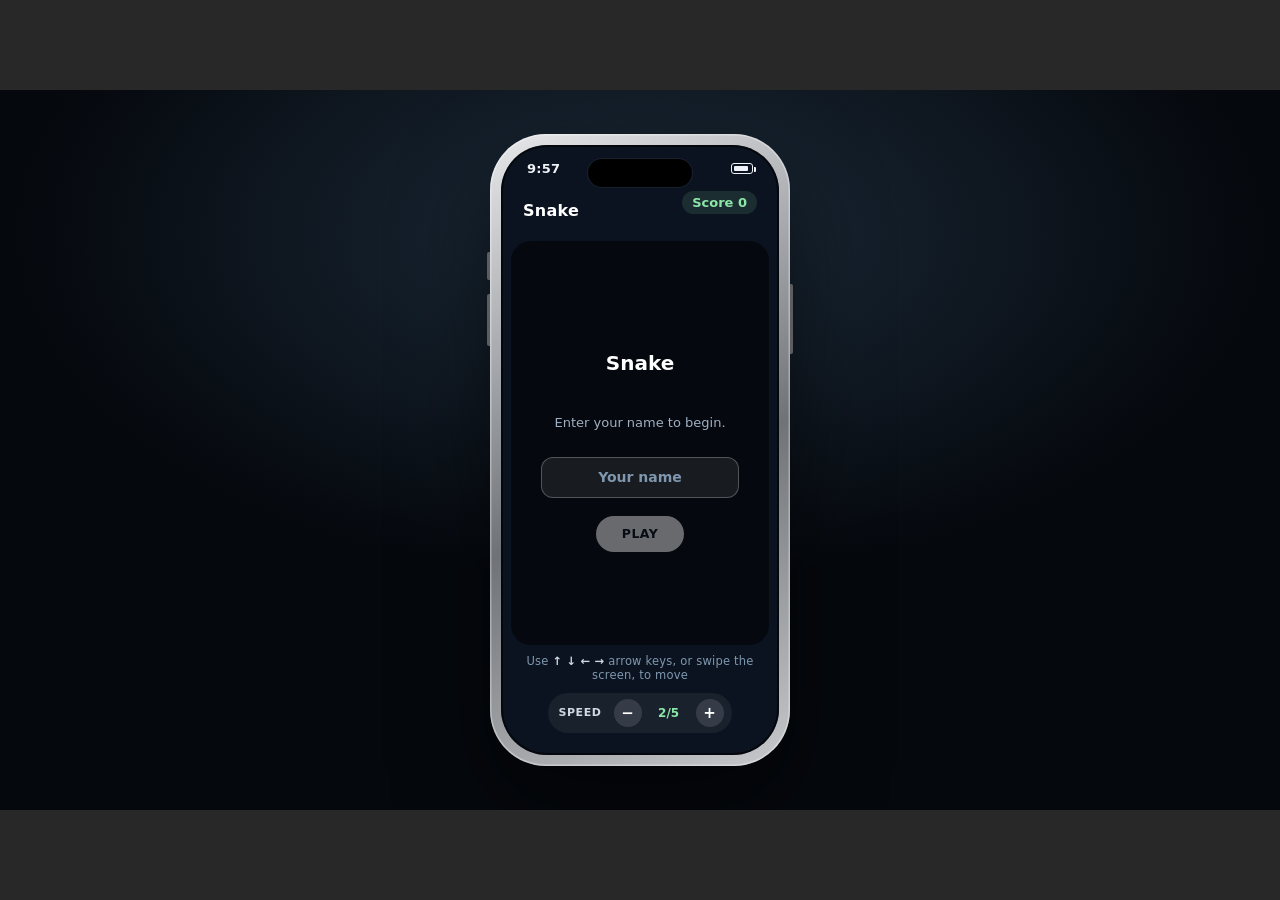
<file: index.html>
﻿<!doctype html>
<html lang="en-US">
<head>
  <meta charset="utf-8">
  <!-- Created using Storyline 360 x64 - http://www.articulate.com  -->
  <!-- version: 3.126.38052.0 -->
  <title>Snake Game</title>
  <meta http-equiv="x-ua-compatible" content="IE=edge"/>
  <meta name="viewport" content="width=device-width,initial-scale=1,user-scalable=no,shrink-to-fit=no,minimal-ui"/>
  <meta name="apple-mobile-web-app-capable" content="yes"/>
  <style>
    html, body { height: 100%; padding: 0; margin: 0 }
    #app { height: 100%; width: 100%; }
  </style>

  <script>
    window.DS = {};
    window.globals = {
      DATA_PATH_BASE: '',
      HAS_FRAME: true,
      HAS_SLIDE: true,

      lmsPresent: false,
      tinCanPresent: false,
      cmi5Present: false,
      aoSupport: false,
      scale: 'Scaled',
      captureRc: false,
      browserSize: 'optimal',
      bgColor: '#282828',
      features: 'DropInBase,EngagePromiseUpgrade,JsInteractions,Localization,LocalizationImage,PlayerMemoryEnhancements,SlideLevelScale,SlidePromiseUpgrade,StartupPromiseUpgrade',
      themeName: 'unified',
      preloaderColor: '#FFFFFF',
      suppressAnalytics: false,
      productChannel: 'stable',
      publishSource: 'storyline',
      aid: 'auth0|5a617e597364ab0b600ccd03',
      cid: '026f6e0f-e403-4d25-ae22-a762dce93ef2',
      playerVersion: '3.126.38052.0',
      publishTimestamp: '2026-09-22T04:06:58.6222574Z',
      maxIosVideoElements: 10,
      connectionSettings: { message: 'You%20are%20offline.%20Trying%20to%20reconnect...', useDarkTheme: false, mode: 'disabled' },
      hasFeature: function(feature) {
        return this.features.split(',').includes(feature);
      },
      
      parseParams: function(qs) {
        if (window.globals.parsedParams != null) {
          return window.globals.parsedParams;
        }
        qs = (qs || window.location.search.substr(1)).split('+').join(' ');
        var params = {},
            tokens,
            re = /[?&]?([^=]+)=([^&]*)/g;

        while (tokens = re.exec(qs)) {
          params[decodeURIComponent(tokens[1]).trim()] =
            decodeURIComponent(tokens[2]).trim();
        }
        window.globals.parsedParams = params;
        return params;
      }

    };

    if (window.flagsUnderTest != null) {
      window.globals.features = window.flagsUnderTest.reduce((accum, feature) => {
        if (!accum.includes(feature)) {
          accum.push(feature);
        }
        return accum;
      }, window.globals.features.split(',')).join();
    }
  </script>
  <script>
    var isIe11 = ('ActiveXObject' in window || window.MSBlobBuilder != null)
      && window.msCrypto != null && !window.ActiveXObject;
    if (isIe11) {
      window.globals.unsupportedBrowser = true;
      document.write(atob('[base64]'));
    }
  </script>

  <script>
    if (window.globals.hasFeature('Localization')) {
      
      
    }
  </script>

  
  
  <script>window.THREE = { };</script>
  
</head>
<body style="background: #282828" class="cs-HTML theme-unified">
  <!-- 360 -->
  <script>!function(){var e,i=/iPhone/i,o=/iPod/i,n=/iPad/i,t=/\biOS-universal(?:.+)Mac\b/i,r=/\bAndroid(?:.+)Mobile\b/i,a=/Android/i,d=/(?:SD4930UR|\bSilk(?:.+)Mobile\b)/i,p=/Silk/i,l=/Windows Phone/i,u=/\bWindows(?:.+)ARM\b/i,b=/BlackBerry/i,s=/BB10/i,c=/Opera Mini/i,f=/\b(CriOS|Chrome)(?:.+)Mobile/i,h=/Mobile(?:.+)Firefox\b/i,v=function(e){return void 0!==e&&"MacIntel"===e.platform&&"number"==typeof e.maxTouchPoints&&e.maxTouchPoints>1&&"undefined"==typeof MSStream};e=function(e){var m={userAgent:"",platform:"",maxTouchPoints:0};e||"undefined"==typeof navigator?"string"==typeof e?m.userAgent=e:e&&e.userAgent&&(m={userAgent:e.userAgent,platform:e.platform,maxTouchPoints:e.maxTouchPoints||0}):m={userAgent:navigator.userAgent,platform:navigator.platform,maxTouchPoints:navigator.maxTouchPoints||0};var g=m.userAgent,y=g.split("[FBAN");void 0!==y[1]&&(g=y[0]),void 0!==(y=g.split("Twitter"))[1]&&(g=y[0]);var A=function(e){return function(i){return i.test(e)}}(g),w={apple:{phone:A(i)&&!A(l),ipod:A(o),tablet:!A(i)&&(A(n)||v(m))&&!A(l),universal:A(t),device:(A(i)||A(o)||A(n)||A(t)||v(m))&&!A(l)},amazon:{phone:A(d),tablet:!A(d)&&A(p),device:A(d)||A(p)},android:{phone:!A(l)&&A(d)||!A(l)&&A(r),tablet:!A(l)&&!A(d)&&!A(r)&&(A(p)||A(a)),device:!A(l)&&(A(d)||A(p)||A(r)||A(a))||A(/\bokhttp\b/i)},windows:{phone:A(l),tablet:A(u),device:A(l)||A(u)},other:{blackberry:A(b),blackberry10:A(s),opera:A(c),firefox:A(h),chrome:A(f),device:A(b)||A(s)||A(c)||A(h)||A(f)},any:!1,phone:!1,tablet:!1};return w.any=w.apple.device||w.android.device||w.windows.device||w.other.device,w.phone=w.apple.phone||w.android.phone||w.windows.phone,w.tablet=w.apple.tablet||w.android.tablet||w.windows.tablet,w}(),"object"==typeof exports&&"undefined"!=typeof module?module.exports=e:"function"==typeof define&&define.amd?define((function(){return e})):this.isMobile=e}();
    window.isMobile.apple.tablet = window.isMobile.apple.tablet ||
      (navigator.platform === 'MacIntel' && navigator.maxTouchPoints > 1);
    window.isMobile.apple.device = window.isMobile.apple.device || window.isMobile.apple.tablet;
    window.isMobile.tablet = window.isMobile.tablet || window.isMobile.apple.tablet;
    window.isMobile.any = window.isMobile.any || window.isMobile.apple.tablet;
  </script>

  <div id="focus-sink" tabindex="-1"></div>

  <div id="preso"></div>
  <script>
    (function() {

      var classTypes = [ 'desktop', 'mobile', 'phone', 'tablet' ];

      var addDeviceClasses = function(prefix, testObj) {
        var curr, i;
        for (i = 0; i < classTypes.length; i++) {
          curr = classTypes[i];
          if (testObj[curr]) {
            document.body.classList.add(prefix + curr);
          }
        }
      };

      var params = window.globals.parseParams(),
          isDevicePreview = params.devicepreview === '1',
          isPhoneOverride = params.deviceType === 'phone' || (isDevicePreview && params.phone == '1'),
          isTabletOverride = (params.deviceType === 'tablet' || isDevicePreview) && !isPhoneOverride,
          isMobileOverride = isPhoneOverride || isTabletOverride;

      var deviceView = {
        desktop: !window.isMobile.any && !isMobileOverride,
        mobile: window.isMobile.any || isMobileOverride,
        phone: isPhoneOverride || (window.isMobile.phone && !isTabletOverride),
        tablet: isTabletOverride || window.isMobile.tablet
      };

      window.globals.deviceView = deviceView;
      window.isMobile.desktop = !window.isMobile.any;
      window.isMobile.mobile = window.isMobile.any;

      addDeviceClasses('view-', deviceView);

    })();
  </script>
  
  <script src='story_content/triggers.js' type=text/javascript></script>
<script src='story_content/user.js' type=text/javascript></script>
  <div class="slide-loader"></div>

  <script>
    var doc = document, loader = doc.body.querySelector('.slide-loader'); [ 1, 2, 3 ].forEach(function(n) { var d = doc.createElement('div'); d.style.backgroundColor = window.globals.preloaderColor; d.classList.add('mobile-loader-dot'); d.classList.add('dot' + n); loader.appendChild(d); });
  </script>

  <div class="mobile-load-title-overlay" style="display: none">
    <div class="mobile-load-title">Snake Game</div>
  </div>

  <div class="mobile-chrome-warning"></div>

  
<style>
  .warn-connection-dialog {
    display: none;
    background: transparent;
    pointer-events: all;
    position: fixed;
    left: 0;
    top: 0;
    width: 100%;
    height: 100%;
    z-index: 999;
  }

  .warn-connection-content {
    pointer-events: all;
    border-radius: 4px;
    background: white;
    border: 1px solid #E7E7E7;
    color: #333333;
    box-shadow: 0 2px 4px rgba(0, 0, 0, 0.25);
    transition: all 150ms ease-out;
    position: absolute;
    white-space: nowrap;
  }

  .view-phone.is-landscape .warn-connection-content {
    left: 23px;
    bottom: 23px;
  }

  .view-tablet.is-landscape .warn-connection-content {
    left: 50%;
    top: 20px;
    transform: translateX(-50%);
  }

  .view-mobile.is-portrait .warn-connection-content {
    transform: translate(-50%, calc(-100% - 15px));
  }

  .warn-connection-content p {
    display: inline-block;
    margin: 0 8px 0 0;
    line-height: 33px;
    font-size: 11px;
  }

  .warn-connection-content svg {
    position: relative;
    vertical-align: middle;
    margin: 0 2px 2px 8px;
  }

  .view-desktop .warn-connection-content {
    left: 1.5em;
    bottom: 1.5em;
  }

  .view-desktop .warn-connection-content p {
    font-size: 1.1em;
  }

  .is-offline .warn-connection-dialog {
    display: block;
  }

  .is-offline .cs-panel * {
    pointer-events: none !important;
  }

  .is-offline .cs-panel {
    pointer-events: all !important;
  }

  .is-offline #nav-controls * {
    pointer-events: none !important;
  }

  .is-offline #nav-controls {
    pointer-events: all !important;
  }
</style>

<div class="warn-connection-dialog" role="alertdialog" aria-modal="true" tabindex="0" aria-labelledby="warn-connection-message">
  <div class="warn-connection-content">
    <svg width="17" height="15" viewBox="0 0 17 15" xmlns="http://www.w3.org/2000/svg">
      <path fill="#8F0000" stroke="white" d="M16.07,12.98 L15.88,12.23 L9.51,1.21 C8.97,0.26,7.6,0.26,7.06,1.21 L0.69,12.23 C0.15,13.16,0.81,14.36,1.91,14.36 H14.65 C15.47,14.36,16.05,13.7,16.07,12.98 Z"/>
      <path fill="white" stroke="white" d="M8.58,5.5 C8.35,5.28,8.5,5.35,8.21,5.32 C8.09,5.35,7.97,5.49,7.96,5.67 C7.97,5.79,7.98,5.92,7.98,6.04 L7.98,6.04 C7.99,6.17,8,6.31,8.01,6.43 L8.01,6.44 C8.03,6.92,8.06,7.41,8.09,7.9 L8.09,7.9 C8.12,8.39,8.14,8.88,8.17,9.37 C8.17,9.39,8.18,9.42,8.2,9.44 C8.23,9.46,8.25,9.47,8.28,9.47 C8.31,9.47,8.34,9.46,8.35,9.44 C8.37,9.43,8.38,9.4,8.39,9.35 L8.39,9.34 C8.39,9.24,8.4,9.15,8.4,9.05 L8.4,9.05 C8.41,8.96,8.41,8.86,8.42,8.75 C8.43,8.44,8.45,8.12,8.47,7.81 L8.47,7.81 C8.49,7.49,8.51,7.18,8.53,6.87 C8.55,6.46,8.56,6.05,8.59,5.64 L8.6,5.62 C8.6,5.57,8.59,5.53,8.58,5.5 L8.21,5.32 Z"/>
      <circle fill="white" stroke="white" cx="8.3" cy="11.35" r="0.3"/>
    </svg>
    <p id="warn-connection-message">You are offline. Trying to reconnect...</p>
  </div>
</div>

<script>
  (function() {
    window.DS.connection = {
      warningShown: false,
      assets: {},
      loadingAssetGroup: false,
      retryDelay: 500
    };

    var connectionSettings = window.globals.connectionSettings || {};

    var useConnectionMessages = window.AbortController != null &&
      window.location.protocol != 'file:' &&
      connectionSettings.mode === 'normal';

    window.DS.connection.useConnectionMessages = useConnectionMessages;

    var assetCount = 0;
    var checkLoadedId;


    if (useConnectionMessages && connectionSettings != null) {
      var contentEl = document.querySelector('.warn-connection-content');
      var messageEl = contentEl.querySelector('p');

      if (connectionSettings.useDarkTheme) {
        contentEl.style.borderColor = '#BABBBA';
        contentEl.style.backgroundColor = '#282828';
        contentEl.style.color = '#FFFFFF';
      }

      if (connectionSettings.message != null) {
        messageEl.textContent = window.decodeURIComponent(connectionSettings.message);
      }
    }

    function checkAssetsReady() {
      for (var i in DS.connection.assets) {
        if (!DS.connection.assets[i].success) {
          return false;
        }
      }
      return true;
    }

    function stopAssetGroup() {
      if (!useConnectionMessages) { return; }

      assetCount = 0;

      DS.connection.oldAssetGroup = DS.connection.assets;
      DS.connection.assets = {};
      DS.connection.loadingAssetGroup = false;
      clearInterval(checkLoadedId);
    }

    function startAssetGroup() {
      if (!useConnectionMessages) { return; }
      var ticks = 0;
      clearInterval(checkLoadedId);
      checkLoadedId = setInterval(function() {
        var loaded = 0;
        if (assetCount === 0 && loaded === 0) {
          clearInterval(checkLoadedId);
          return;
        }

        for (var i in DS.connection.assets) {
          if (DS.connection.assets[i].success) {
            loaded++;
          }
        }

        if (assetCount === loaded && checkAssetsReady()) {
          for (var i in DS.connection.assets) {
            if (DS.connection.assets[i].action) {
              DS.connection.assets[i].action();
            }
          }
          hideWarning();
          stopAssetGroup();
        }
      }, 100)
    }

    function requiredAsset(url, action, retry, type) {
      if (!useConnectionMessages) { return; }
      if (DS.connection.assets[url]) { return; }

      DS.connection.assets[url] = {
        success: false, action: action, retry: retry, type: type
      };
      assetCount = Object.keys(DS.connection.assets).length;
      if (!DS.connection.loadingAssetGroup) {
        startAssetGroup();
      }
      DS.connection.loadingAssetGroup = true;
    }

    function assetLoaded(url) {
      if (!useConnectionMessages) { return; }
      if (DS.connection.assets[url]) {
        DS.connection.assets[url].success = true;
      }
    }

    function assetFailed(url) {
      if (!useConnectionMessages) { return; }
      if (!DS.connection.assets[url]) {
        if (/\.js$/.test(url) && url.indexOf('transcripts') === -1) {
          setTimeout(function() {
            if (DS.connection.lastSlideLoaded != null) {
              DS.connection.lastSlideLoaded();
            }
          }, DS.connection.retryDelay);
        }
        return;
      }
      if (!DS.connection.warningShown) { showWarning(); }
      if (DS.connection.assets[url].retry) {
        setTimeout(function() {
          if (!DS.connection.assets[url].success) {
            DS.connection.assets[url].retry()
          }
        }, DS.connection.retryDelay);
      }
    }

    function hideWarning() {
      document.body.classList.remove('is-offline');
      DS.connection.warningShown = false;
      enableKeys();
    }
    DS.connection.hideWarning = hideWarning

    function showWarning(btn) {
      document.body.classList.add('is-offline')
      DS.connection.warningShown = true;
      updateWarningPosition();
      disableKeys();
    }

    function updateWarningPosition() {
      if (!DS.connection.warningShown) {
        return;
      }

      var isPortrait = document.body.classList.contains('is-portrait');
      var isMobile = document.body.classList.contains('view-mobile');
      var warningEl = document.querySelector('.warn-connection-content');

      if (isPortrait && isMobile) {
        var slide = document.querySelector('.primary-slide');
        var slideRect = slide != null
          ? slide.getBoundingClientRect()
          : { top: window.innerHeight, left: 0, width: window.innerWidth };

        warningEl.style.top = `${slideRect.top}px`
        warningEl.style.left = `${slideRect.left + slideRect.width / 2}px`
      } else {
        warningEl.style.top = null;
        warningEl.style.left = null;
      }

      window.requestAnimationFrame(updateWarningPosition);
    }

    function onDisableKeyDown(e) {
      e.preventDefault();
      e.stopImmediatePropagation();
    }

    function onDisableKeyUp(e) {
      e.preventDefault();
      e.stopImmediatePropagation();
    }

    var accStyle = document.createElement('style');
    var warnDialogEl = document.querySelector('.warn-connection-dialog');

    function disableKeys() {
      if (DS.views && DS.views.nsStack && DS.views.nsStack.length === 1) {
        DS.views.nsStack[0].tabReachable = false
        DS.views.nsStack[0].updateTabIndex(true);
      }

      accStyle.innerHTML = '.acc-shadow-dom { display: none; }';
      document.body.appendChild(accStyle);

      warnDialogEl.parentNode.append(warnDialogEl);
      warnDialogEl.focus();
    }

    function enableKeys() {
      accStyle.remove();
      if (DS.views && DS.views.nsStack && DS.views.nsStack.length === 1 && DS.views.nsStack[0].name === '_frame') {
        DS.views.nsStack[0].tabReachable = true;
        DS.views.nsStack[0].updateTabIndex();
      }
    }

    // these will all be noops if the feature flag isn't set in
    // the data and `window.globals.features`
    DS.connection.requiredAsset = requiredAsset;
    DS.connection.assetLoaded = assetLoaded;
    DS.connection.assetFailed = assetFailed;
    DS.connection.stopAssetGroup = stopAssetGroup;
    DS.connection.startAssetGroup = startAssetGroup;
  })();
</script>


  <script>
    
    if (window.autoSpider && window.vInterfaceObject) {
      document.querySelector('.mobile-load-title-overlay').style.display = 'none';
    }
  </script>

  

  <link rel="stylesheet" href="html5/data/css/output.min.css" data-noprefix/>
</body>
<script src="html5/lib/scripts/bootstrapper.min.js"></script>
</html>
</file>
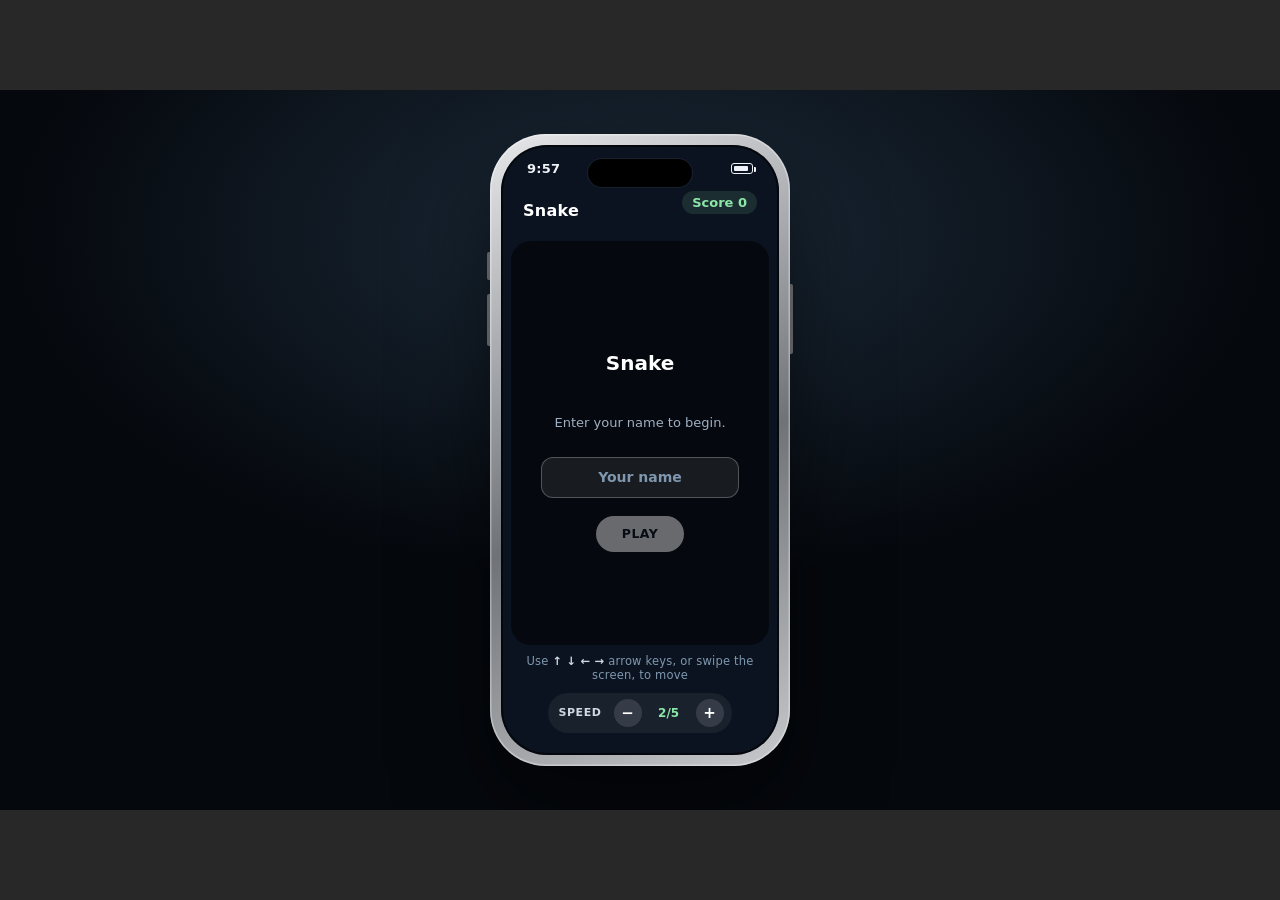
<file: story.html>
﻿<!doctype html>
<html lang="en-US">
<head>
  <meta charset="utf-8">
  <!-- Created using Storyline 360 x64 - http://www.articulate.com  -->
  <!-- version: 3.126.38052.0 -->
  <title>Snake Game</title>
  <meta http-equiv="x-ua-compatible" content="IE=edge"/>
  <meta name="viewport" content="width=device-width,initial-scale=1,user-scalable=no,shrink-to-fit=no,minimal-ui"/>
  <meta name="apple-mobile-web-app-capable" content="yes"/>
  <style>
    html, body { height: 100%; padding: 0; margin: 0 }
    #app { height: 100%; width: 100%; }
  </style>

  <script>
    window.DS = {};
    window.globals = {
      DATA_PATH_BASE: '',
      HAS_FRAME: true,
      HAS_SLIDE: true,

      lmsPresent: false,
      tinCanPresent: false,
      cmi5Present: false,
      aoSupport: false,
      scale: 'Scaled',
      captureRc: false,
      browserSize: 'optimal',
      bgColor: '#282828',
      features: 'DropInBase,EngagePromiseUpgrade,JsInteractions,Localization,LocalizationImage,PlayerMemoryEnhancements,SlideLevelScale,SlidePromiseUpgrade,StartupPromiseUpgrade',
      themeName: 'unified',
      preloaderColor: '#FFFFFF',
      suppressAnalytics: false,
      productChannel: 'stable',
      publishSource: 'storyline',
      aid: 'auth0|5a617e597364ab0b600ccd03',
      cid: '026f6e0f-e403-4d25-ae22-a762dce93ef2',
      playerVersion: '3.126.38052.0',
      publishTimestamp: '2026-09-22T04:06:58.6222574Z',
      maxIosVideoElements: 10,
      connectionSettings: { message: 'You%20are%20offline.%20Trying%20to%20reconnect...', useDarkTheme: false, mode: 'disabled' },
      hasFeature: function(feature) {
        return this.features.split(',').includes(feature);
      },
      
      parseParams: function(qs) {
        if (window.globals.parsedParams != null) {
          return window.globals.parsedParams;
        }
        qs = (qs || window.location.search.substr(1)).split('+').join(' ');
        var params = {},
            tokens,
            re = /[?&]?([^=]+)=([^&]*)/g;

        while (tokens = re.exec(qs)) {
          params[decodeURIComponent(tokens[1]).trim()] =
            decodeURIComponent(tokens[2]).trim();
        }
        window.globals.parsedParams = params;
        return params;
      }

    };

    if (window.flagsUnderTest != null) {
      window.globals.features = window.flagsUnderTest.reduce((accum, feature) => {
        if (!accum.includes(feature)) {
          accum.push(feature);
        }
        return accum;
      }, window.globals.features.split(',')).join();
    }
  </script>
  <script>
    var isIe11 = ('ActiveXObject' in window || window.MSBlobBuilder != null)
      && window.msCrypto != null && !window.ActiveXObject;
    if (isIe11) {
      window.globals.unsupportedBrowser = true;
      document.write(atob('[base64]'));
    }
  </script>

  <script>
    if (window.globals.hasFeature('Localization')) {
      
      
    }
  </script>

  
  
  <script>window.THREE = { };</script>
  
</head>
<body style="background: #282828" class="cs-HTML theme-unified">
  <!-- 360 -->
  <script>!function(){var e,i=/iPhone/i,o=/iPod/i,n=/iPad/i,t=/\biOS-universal(?:.+)Mac\b/i,r=/\bAndroid(?:.+)Mobile\b/i,a=/Android/i,d=/(?:SD4930UR|\bSilk(?:.+)Mobile\b)/i,p=/Silk/i,l=/Windows Phone/i,u=/\bWindows(?:.+)ARM\b/i,b=/BlackBerry/i,s=/BB10/i,c=/Opera Mini/i,f=/\b(CriOS|Chrome)(?:.+)Mobile/i,h=/Mobile(?:.+)Firefox\b/i,v=function(e){return void 0!==e&&"MacIntel"===e.platform&&"number"==typeof e.maxTouchPoints&&e.maxTouchPoints>1&&"undefined"==typeof MSStream};e=function(e){var m={userAgent:"",platform:"",maxTouchPoints:0};e||"undefined"==typeof navigator?"string"==typeof e?m.userAgent=e:e&&e.userAgent&&(m={userAgent:e.userAgent,platform:e.platform,maxTouchPoints:e.maxTouchPoints||0}):m={userAgent:navigator.userAgent,platform:navigator.platform,maxTouchPoints:navigator.maxTouchPoints||0};var g=m.userAgent,y=g.split("[FBAN");void 0!==y[1]&&(g=y[0]),void 0!==(y=g.split("Twitter"))[1]&&(g=y[0]);var A=function(e){return function(i){return i.test(e)}}(g),w={apple:{phone:A(i)&&!A(l),ipod:A(o),tablet:!A(i)&&(A(n)||v(m))&&!A(l),universal:A(t),device:(A(i)||A(o)||A(n)||A(t)||v(m))&&!A(l)},amazon:{phone:A(d),tablet:!A(d)&&A(p),device:A(d)||A(p)},android:{phone:!A(l)&&A(d)||!A(l)&&A(r),tablet:!A(l)&&!A(d)&&!A(r)&&(A(p)||A(a)),device:!A(l)&&(A(d)||A(p)||A(r)||A(a))||A(/\bokhttp\b/i)},windows:{phone:A(l),tablet:A(u),device:A(l)||A(u)},other:{blackberry:A(b),blackberry10:A(s),opera:A(c),firefox:A(h),chrome:A(f),device:A(b)||A(s)||A(c)||A(h)||A(f)},any:!1,phone:!1,tablet:!1};return w.any=w.apple.device||w.android.device||w.windows.device||w.other.device,w.phone=w.apple.phone||w.android.phone||w.windows.phone,w.tablet=w.apple.tablet||w.android.tablet||w.windows.tablet,w}(),"object"==typeof exports&&"undefined"!=typeof module?module.exports=e:"function"==typeof define&&define.amd?define((function(){return e})):this.isMobile=e}();
    window.isMobile.apple.tablet = window.isMobile.apple.tablet ||
      (navigator.platform === 'MacIntel' && navigator.maxTouchPoints > 1);
    window.isMobile.apple.device = window.isMobile.apple.device || window.isMobile.apple.tablet;
    window.isMobile.tablet = window.isMobile.tablet || window.isMobile.apple.tablet;
    window.isMobile.any = window.isMobile.any || window.isMobile.apple.tablet;
  </script>

  <div id="focus-sink" tabindex="-1"></div>

  <div id="preso"></div>
  <script>
    (function() {

      var classTypes = [ 'desktop', 'mobile', 'phone', 'tablet' ];

      var addDeviceClasses = function(prefix, testObj) {
        var curr, i;
        for (i = 0; i < classTypes.length; i++) {
          curr = classTypes[i];
          if (testObj[curr]) {
            document.body.classList.add(prefix + curr);
          }
        }
      };

      var params = window.globals.parseParams(),
          isDevicePreview = params.devicepreview === '1',
          isPhoneOverride = params.deviceType === 'phone' || (isDevicePreview && params.phone == '1'),
          isTabletOverride = (params.deviceType === 'tablet' || isDevicePreview) && !isPhoneOverride,
          isMobileOverride = isPhoneOverride || isTabletOverride;

      var deviceView = {
        desktop: !window.isMobile.any && !isMobileOverride,
        mobile: window.isMobile.any || isMobileOverride,
        phone: isPhoneOverride || (window.isMobile.phone && !isTabletOverride),
        tablet: isTabletOverride || window.isMobile.tablet
      };

      window.globals.deviceView = deviceView;
      window.isMobile.desktop = !window.isMobile.any;
      window.isMobile.mobile = window.isMobile.any;

      addDeviceClasses('view-', deviceView);

    })();
  </script>
  
  <script src='story_content/triggers.js' type=text/javascript></script>
<script src='story_content/user.js' type=text/javascript></script>
  <div class="slide-loader"></div>

  <script>
    var doc = document, loader = doc.body.querySelector('.slide-loader'); [ 1, 2, 3 ].forEach(function(n) { var d = doc.createElement('div'); d.style.backgroundColor = window.globals.preloaderColor; d.classList.add('mobile-loader-dot'); d.classList.add('dot' + n); loader.appendChild(d); });
  </script>

  <div class="mobile-load-title-overlay" style="display: none">
    <div class="mobile-load-title">Snake Game</div>
  </div>

  <div class="mobile-chrome-warning"></div>

  
<style>
  .warn-connection-dialog {
    display: none;
    background: transparent;
    pointer-events: all;
    position: fixed;
    left: 0;
    top: 0;
    width: 100%;
    height: 100%;
    z-index: 999;
  }

  .warn-connection-content {
    pointer-events: all;
    border-radius: 4px;
    background: white;
    border: 1px solid #E7E7E7;
    color: #333333;
    box-shadow: 0 2px 4px rgba(0, 0, 0, 0.25);
    transition: all 150ms ease-out;
    position: absolute;
    white-space: nowrap;
  }

  .view-phone.is-landscape .warn-connection-content {
    left: 23px;
    bottom: 23px;
  }

  .view-tablet.is-landscape .warn-connection-content {
    left: 50%;
    top: 20px;
    transform: translateX(-50%);
  }

  .view-mobile.is-portrait .warn-connection-content {
    transform: translate(-50%, calc(-100% - 15px));
  }

  .warn-connection-content p {
    display: inline-block;
    margin: 0 8px 0 0;
    line-height: 33px;
    font-size: 11px;
  }

  .warn-connection-content svg {
    position: relative;
    vertical-align: middle;
    margin: 0 2px 2px 8px;
  }

  .view-desktop .warn-connection-content {
    left: 1.5em;
    bottom: 1.5em;
  }

  .view-desktop .warn-connection-content p {
    font-size: 1.1em;
  }

  .is-offline .warn-connection-dialog {
    display: block;
  }

  .is-offline .cs-panel * {
    pointer-events: none !important;
  }

  .is-offline .cs-panel {
    pointer-events: all !important;
  }

  .is-offline #nav-controls * {
    pointer-events: none !important;
  }

  .is-offline #nav-controls {
    pointer-events: all !important;
  }
</style>

<div class="warn-connection-dialog" role="alertdialog" aria-modal="true" tabindex="0" aria-labelledby="warn-connection-message">
  <div class="warn-connection-content">
    <svg width="17" height="15" viewBox="0 0 17 15" xmlns="http://www.w3.org/2000/svg">
      <path fill="#8F0000" stroke="white" d="M16.07,12.98 L15.88,12.23 L9.51,1.21 C8.97,0.26,7.6,0.26,7.06,1.21 L0.69,12.23 C0.15,13.16,0.81,14.36,1.91,14.36 H14.65 C15.47,14.36,16.05,13.7,16.07,12.98 Z"/>
      <path fill="white" stroke="white" d="M8.58,5.5 C8.35,5.28,8.5,5.35,8.21,5.32 C8.09,5.35,7.97,5.49,7.96,5.67 C7.97,5.79,7.98,5.92,7.98,6.04 L7.98,6.04 C7.99,6.17,8,6.31,8.01,6.43 L8.01,6.44 C8.03,6.92,8.06,7.41,8.09,7.9 L8.09,7.9 C8.12,8.39,8.14,8.88,8.17,9.37 C8.17,9.39,8.18,9.42,8.2,9.44 C8.23,9.46,8.25,9.47,8.28,9.47 C8.31,9.47,8.34,9.46,8.35,9.44 C8.37,9.43,8.38,9.4,8.39,9.35 L8.39,9.34 C8.39,9.24,8.4,9.15,8.4,9.05 L8.4,9.05 C8.41,8.96,8.41,8.86,8.42,8.75 C8.43,8.44,8.45,8.12,8.47,7.81 L8.47,7.81 C8.49,7.49,8.51,7.18,8.53,6.87 C8.55,6.46,8.56,6.05,8.59,5.64 L8.6,5.62 C8.6,5.57,8.59,5.53,8.58,5.5 L8.21,5.32 Z"/>
      <circle fill="white" stroke="white" cx="8.3" cy="11.35" r="0.3"/>
    </svg>
    <p id="warn-connection-message">You are offline. Trying to reconnect...</p>
  </div>
</div>

<script>
  (function() {
    window.DS.connection = {
      warningShown: false,
      assets: {},
      loadingAssetGroup: false,
      retryDelay: 500
    };

    var connectionSettings = window.globals.connectionSettings || {};

    var useConnectionMessages = window.AbortController != null &&
      window.location.protocol != 'file:' &&
      connectionSettings.mode === 'normal';

    window.DS.connection.useConnectionMessages = useConnectionMessages;

    var assetCount = 0;
    var checkLoadedId;


    if (useConnectionMessages && connectionSettings != null) {
      var contentEl = document.querySelector('.warn-connection-content');
      var messageEl = contentEl.querySelector('p');

      if (connectionSettings.useDarkTheme) {
        contentEl.style.borderColor = '#BABBBA';
        contentEl.style.backgroundColor = '#282828';
        contentEl.style.color = '#FFFFFF';
      }

      if (connectionSettings.message != null) {
        messageEl.textContent = window.decodeURIComponent(connectionSettings.message);
      }
    }

    function checkAssetsReady() {
      for (var i in DS.connection.assets) {
        if (!DS.connection.assets[i].success) {
          return false;
        }
      }
      return true;
    }

    function stopAssetGroup() {
      if (!useConnectionMessages) { return; }

      assetCount = 0;

      DS.connection.oldAssetGroup = DS.connection.assets;
      DS.connection.assets = {};
      DS.connection.loadingAssetGroup = false;
      clearInterval(checkLoadedId);
    }

    function startAssetGroup() {
      if (!useConnectionMessages) { return; }
      var ticks = 0;
      clearInterval(checkLoadedId);
      checkLoadedId = setInterval(function() {
        var loaded = 0;
        if (assetCount === 0 && loaded === 0) {
          clearInterval(checkLoadedId);
          return;
        }

        for (var i in DS.connection.assets) {
          if (DS.connection.assets[i].success) {
            loaded++;
          }
        }

        if (assetCount === loaded && checkAssetsReady()) {
          for (var i in DS.connection.assets) {
            if (DS.connection.assets[i].action) {
              DS.connection.assets[i].action();
            }
          }
          hideWarning();
          stopAssetGroup();
        }
      }, 100)
    }

    function requiredAsset(url, action, retry, type) {
      if (!useConnectionMessages) { return; }
      if (DS.connection.assets[url]) { return; }

      DS.connection.assets[url] = {
        success: false, action: action, retry: retry, type: type
      };
      assetCount = Object.keys(DS.connection.assets).length;
      if (!DS.connection.loadingAssetGroup) {
        startAssetGroup();
      }
      DS.connection.loadingAssetGroup = true;
    }

    function assetLoaded(url) {
      if (!useConnectionMessages) { return; }
      if (DS.connection.assets[url]) {
        DS.connection.assets[url].success = true;
      }
    }

    function assetFailed(url) {
      if (!useConnectionMessages) { return; }
      if (!DS.connection.assets[url]) {
        if (/\.js$/.test(url) && url.indexOf('transcripts') === -1) {
          setTimeout(function() {
            if (DS.connection.lastSlideLoaded != null) {
              DS.connection.lastSlideLoaded();
            }
          }, DS.connection.retryDelay);
        }
        return;
      }
      if (!DS.connection.warningShown) { showWarning(); }
      if (DS.connection.assets[url].retry) {
        setTimeout(function() {
          if (!DS.connection.assets[url].success) {
            DS.connection.assets[url].retry()
          }
        }, DS.connection.retryDelay);
      }
    }

    function hideWarning() {
      document.body.classList.remove('is-offline');
      DS.connection.warningShown = false;
      enableKeys();
    }
    DS.connection.hideWarning = hideWarning

    function showWarning(btn) {
      document.body.classList.add('is-offline')
      DS.connection.warningShown = true;
      updateWarningPosition();
      disableKeys();
    }

    function updateWarningPosition() {
      if (!DS.connection.warningShown) {
        return;
      }

      var isPortrait = document.body.classList.contains('is-portrait');
      var isMobile = document.body.classList.contains('view-mobile');
      var warningEl = document.querySelector('.warn-connection-content');

      if (isPortrait && isMobile) {
        var slide = document.querySelector('.primary-slide');
        var slideRect = slide != null
          ? slide.getBoundingClientRect()
          : { top: window.innerHeight, left: 0, width: window.innerWidth };

        warningEl.style.top = `${slideRect.top}px`
        warningEl.style.left = `${slideRect.left + slideRect.width / 2}px`
      } else {
        warningEl.style.top = null;
        warningEl.style.left = null;
      }

      window.requestAnimationFrame(updateWarningPosition);
    }

    function onDisableKeyDown(e) {
      e.preventDefault();
      e.stopImmediatePropagation();
    }

    function onDisableKeyUp(e) {
      e.preventDefault();
      e.stopImmediatePropagation();
    }

    var accStyle = document.createElement('style');
    var warnDialogEl = document.querySelector('.warn-connection-dialog');

    function disableKeys() {
      if (DS.views && DS.views.nsStack && DS.views.nsStack.length === 1) {
        DS.views.nsStack[0].tabReachable = false
        DS.views.nsStack[0].updateTabIndex(true);
      }

      accStyle.innerHTML = '.acc-shadow-dom { display: none; }';
      document.body.appendChild(accStyle);

      warnDialogEl.parentNode.append(warnDialogEl);
      warnDialogEl.focus();
    }

    function enableKeys() {
      accStyle.remove();
      if (DS.views && DS.views.nsStack && DS.views.nsStack.length === 1 && DS.views.nsStack[0].name === '_frame') {
        DS.views.nsStack[0].tabReachable = true;
        DS.views.nsStack[0].updateTabIndex();
      }
    }

    // these will all be noops if the feature flag isn't set in
    // the data and `window.globals.features`
    DS.connection.requiredAsset = requiredAsset;
    DS.connection.assetLoaded = assetLoaded;
    DS.connection.assetFailed = assetFailed;
    DS.connection.stopAssetGroup = stopAssetGroup;
    DS.connection.startAssetGroup = startAssetGroup;
  })();
</script>


  <script>
    
    if (window.autoSpider && window.vInterfaceObject) {
      document.querySelector('.mobile-load-title-overlay').style.display = 'none';
    }
  </script>

  

  <link rel="stylesheet" href="html5/data/css/output.min.css" data-noprefix/>
</body>
<script src="html5/lib/scripts/bootstrapper.min.js"></script>
</html>
</file>
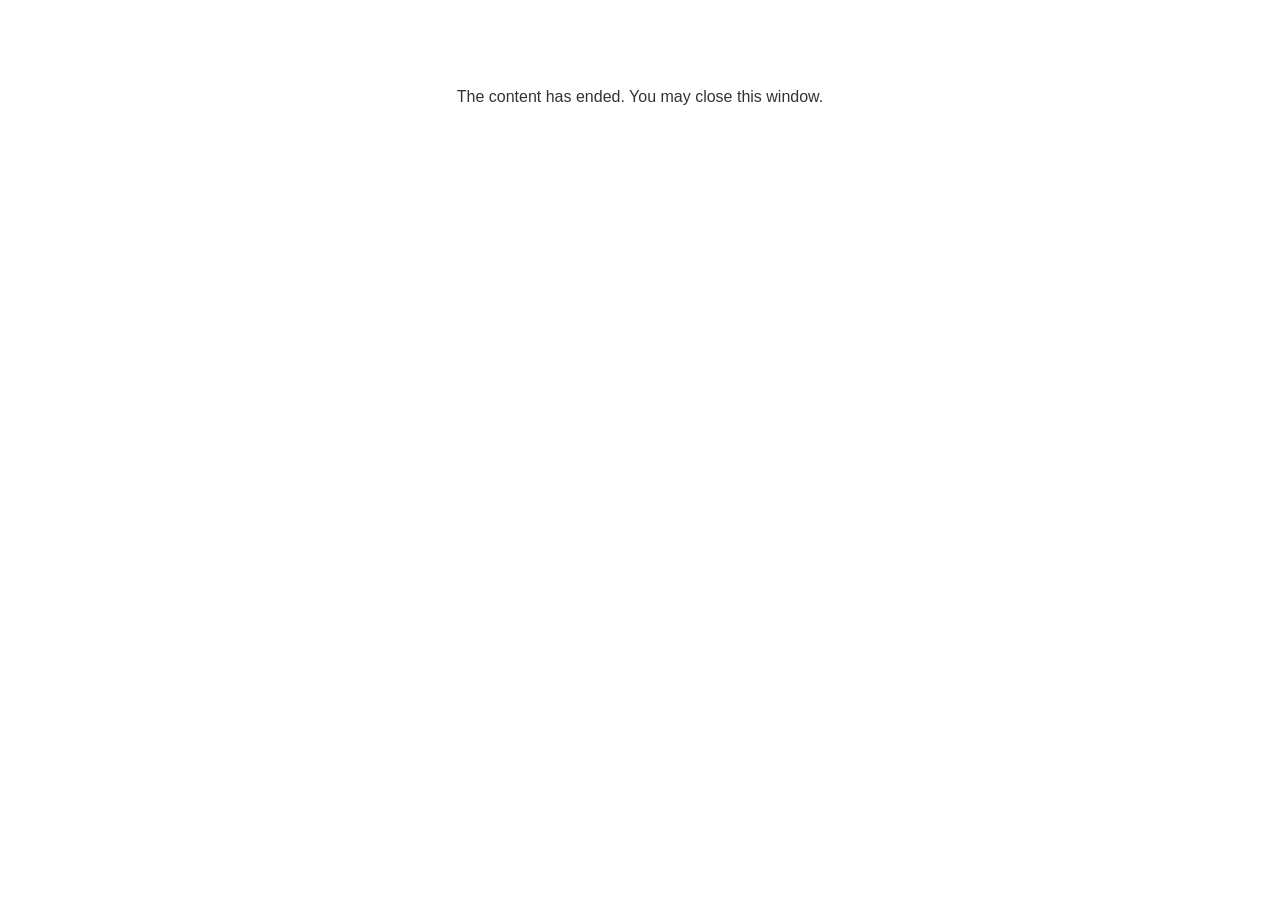
<file: lms/goodbye.html>
<!doctype html>
<html>
<body style="background-color: #ffffff;">

<p role="alert" style="color: #333333;font-family: Lato, articulate, tahoma, arial;font-size: medium;text-align: center;">
<br><br><br><br>
The content has ended. You may close this window.
</p>

</body>
</html>
</file>
<file: html5/data/css/output.min.css>
@font-face {
  font-family: 'LatoBold Charset1_ BoldE89EADD1';
  src: url('[data-uri]');
  font-style: normal;
  font-weight: bold;
}
@font-face {
  font-family: 'Lato Charset1_ 5vvLwYexBEC364A2';
  src: url('[data-uri]');
  font-style: normal;
  font-weight: normal;
}
.cs-HTML {
  background: rgba(40, 40, 40, 1);
}
.cs-npnxnanbnsnfns00010000101 .cs-infopanel  {
  box-shadow: 0 1px 0 rgba(0, 0, 0, 0);
  background: rgba(255, 255, 255, 1);
}
.cs-npnxnanbnsnfns00010000101 .cs-infopanel .cs-link {
  color: rgba(186, 187, 186, 1);
}
.cs-npnxnanbnsnfns00010000101 .cs-infopanel .cs-link:hover {
  color: rgba(255, 255, 255, 1);
}
.cs-npnxnanbnsnfns00010000101 .cs-infopanel .cs-name {
  color: rgba(68, 68, 68, 1);
}
.cs-npnxnanbnsnfns00010000101 .cs-infopanel .cs-title {
  color: rgba(153, 153, 153, 1);
}
.cs-npnxnanbnsnfns00010000101 .cs-infopanelpopup  {
  box-shadow: 0 1px 0 rgba(0, 0, 0, 0);
  background: rgba(0, 0, 0, 0);
}
.cs-npnxnanbnsnfns00010000101 .cs-infopanelpopup .cs-link {
  color: rgba(255, 0, 0, 1);
}
.cs-npnxnanbnsnfns00010000101 .cs-infopanelpopup .cs-link:hover {
  color: rgba(255, 255, 255, 1);
}
.cs-npnxnanbnsnfns00010000101 .cs-infopanelpopup .cs-name {
  color: rgba(255, 255, 255, 1);
}
.cs-npnxnanbnsnfns00010000101 .cs-infopanelpopup .cs-bio {
  color: rgba(186, 187, 186, 1);
}
.cs-npnxnanbnsnfns00010000101 .cs-timer  {
  color: rgba(186, 187, 186, 1);
}
.cs-npnxnanbnsnfns00010000101 .cs-duration stop:first-child {
  stop-color: rgba(60, 60, 60, 1);
}
.cs-npnxnanbnsnfns00010000101 .cs-duration stop:last-child {
  stop-color: rgba(60, 60, 60, 1);
}
.cs-npnxnanbnsnfns00010000101 .cs-elapsed stop:first-child {
  stop-color: rgba(254, 227, 71, 1);
}
.cs-npnxnanbnsnfns00010000101 .cs-elapsed stop:last-child {
  stop-color: rgba(254, 227, 71, 1);
}
.cs-npnxnanbnsnfns00010000101 .cs-timer .cs-pie .cs-innerstroke {
  stroke: rgba(199, 199, 199, 1);
}
.cs-npnxnanbnsnfns00010000101 .cs-timer .cs-pie .cs-innerborder {
  stroke: rgba(255, 255, 255, 1);
}
.cs-npnxnanbnsnfns00010000101 .cs-window  {
  box-shadow: 0 8px 5px rgba(0, 0, 0, 0.2);
  border-color: rgba(49, 99, 0, 0);
  background: rgba(33, 33, 33, 1);
  color: rgba(248, 248, 248, 1);
}
.cs-npnxnanbnsnfns00010000101 .cs-window .cs-diva {
  border-color: rgba(78, 78, 78, 1);
}
.cs-npnxnanbnsnfns00010000101 .cs-window .cs-divb {
  border-color: rgba(78, 78, 78, 0);
}
.cs-npnxnanbnsnfns00010000101 .cs-editor .cs-editor-slide {
  color: rgba(226, 226, 226, 1);
}
.cs-npnxnanbnsnfns00010000101 .cs-editor .cs-editor-html {
  color: rgba(186, 187, 186, 1);
}
.cs-npnxnanbnsnfns00010000101 .cs-editor .cs-editor-button {
  text-shadow: 0 1px 0 rgba(0, 0, 0, 0);
  color: rgba(255, 255, 255, 1);
  border-color: rgba(211, 211, 211, 1);
  background: rgba(34, 34, 34, 1);
}
.cs-npnxnanbnsnfns00010000101 .cs-editor .cs-editor-button:hover {
  background: rgba(68, 68, 68, 1);
}
.cs-npnxnanbnsnfns00010000101 .cs-editor .cs-editor-button:active {
  background: rgba(68, 68, 68, 1);
}
.cs-npnxnanbnsnfns00010000101 .cs-listitem  {
  color: rgba(186, 187, 186, 1);
  border-color: none;
  border: 1px solid transparent;
}
.cs-npnxnanbnsnfns00010000101 .cs-listitem:hover {
  background: rgba(255, 255, 255, 0.06);
  border-color: rgba(108, 108, 108, 1) !important;
  border-width: 1px;
  border-radius: 2px;
  border-style: solid;
  box-sizing: border-box;
}
.cs-npnxnanbnsnfns00010000101 .cs-listitem.hover {
  background: rgba(255, 255, 255, 0.06);
  border-color: rgba(108, 108, 108, 1) !important;
  border-width: 1px;
  border-radius: 2px;
  border-style: solid;
  box-sizing: border-box;
}
.cs-npnxnanbnsnfns00010000101 .cs-glossary  {
  color: rgba(186, 187, 186, 1);
}
.cs-npnxnanbnsnfns00010000101 .cs-glossary .cs-scrolling-panel {
  background: rgba(0, 0, 0, 0);
}
.cs-npnxnanbnsnfns00010000101 .cs-glossary .cs-term.cs-selected .cs-choice-list-trigger {
  color: rgba(255, 255, 255, 1);
  background: rgba(255, 255, 255, 1);
}
.cs-npnxnanbnsnfns00010000101 .cs-glossary .cs-term.cs-selected .cs-choice-list-trigger:focus {
  color: rgba(255, 255, 255, 1);
  background: rgba(255, 255, 255, 1);
}
.cs-npnxnanbnsnfns00010000101 .cs-glossary .cs-term:hover .cs-choice-list-trigger {
  background: rgba(186, 187, 186, 1);
}
.cs-npnxnanbnsnfns00010000101 .cs-glossary .cs-term.hover .cs-choice-list-trigger {
  background: rgba(186, 187, 186, 1);
}
.cs-npnxnanbnsnfns00010000101 .cs-glossary .cs-term .cs-choice-list-trigger:focus {
  background: rgba(186, 187, 186, 1);
}
.cs-npnxnanbnsnfns00010000101 .cs-glossary .cs-diva {
  border-color: rgba(0, 0, 0, 0);
}
.cs-npnxnanbnsnfns00010000101 .cs-glossary .cs-divb {
  border-color: rgba(0, 0, 0, 0);
}
.cs-npnxnanbnsnfns00010000101 .cs-glossary .cs-divc {
  border-color: rgba(0, 0, 0, 0);
}
.cs-npnxnanbnsnfns00010000101 .cs-glossary .cs-heading {
  color: rgba(248, 248, 248, 1);
  font-weight: 700;
}
.note-content p span {
  color: rgba(186, 187, 186, 1);
  line-height: 1.4em;
  font-size: 103.769%;
}
.cs-npnxnanbnsnfns00010000101 .cs-resource .cs-separator {
  border-color: rgba(0, 0, 0, 0);
}
.cs-npnxnanbnsnfns00010000101 .cs-outline  {
  color: rgba(45, 45, 45, 1);
}
.cs-npnxnanbnsnfns00010000101 .cs-outline .cs-diva {
  border-color: rgba(0, 0, 0, 0);
}
.cs-npnxnanbnsnfns00010000101 .cs-outline .cs-divb {
  border-color: rgba(0, 0, 0, 0);
}
.cs-npnxnanbnsnfns00010000101 .cs-outline .cs-divc {
  border-color: rgba(0, 0, 0, 0);
}
.cs-npnxnanbnsnfns00010000101 .cs-outline .cs-search-filter:hover {
  color: rgba(0, 0, 0, 0);
}
.cs-npnxnanbnsnfns00010000101 .cs-outline .cs-search-filter.hover {
  color: rgba(0, 0, 0, 0);
}
.cs-npnxnanbnsnfns00010000101 .cs-transcript  {
  color: rgba(255, 255, 255, 1);
}
.cs-npnxnanbnsnfns00010000101 .cs-transcript .cs-div {
  border-color: rgba(0, 0, 0, 0);
}
.cs-npnxnanbnsnfns00010000101 .cs-tabs:not(.topmenu-item) {
  color: rgba(248, 248, 248, 1);
}
.cs-npnxnanbnsnfns00010000101 .cs-tabs .cs-inner-button:not(.topmenu-item) {
  text-shadow: 0 1px 0 rgba(0, 0, 0, 0);
}
.cs-npnxnanbnsnfns00010000101 .cs-tabs:hover:not(.topmenu-item) {
  color: rgba(248, 248, 248, 1);
}
.cs-npnxnanbnsnfns00010000101 .cs-tabs.cs-selected {
  background: rgba(0, 0, 0, 0);
  color: rgba(248, 248, 248, 1);
}
.cs-npnxnanbnsnfns00010000101 .cs-seekcontrol  {
  background: rgba(0, 0, 0, 0);
  border-color: rgba(0, 0, 0, 0);
}
.cs-npnxnanbnsnfns00010000101 .cs-seekcontrol .cs-button:hover .cs-icon {
  fill: rgba(255, 255, 255, 1);
}
.cs-npnxnanbnsnfns00010000101 .cs-seekcontrol .cs-button.hover .cs-icon {
  fill: rgba(255, 255, 255, 1);
}
.cs-npnxnanbnsnfns00010000101 .cs-seekcontrol .cs-button .cs-icon-shadow {
  fill: rgba(0, 0, 0, 0);
}
.cs-npnxnanbnsnfns00010000101 .cs-seekcontrol .cs-button .cs-icon {
  fill: rgba(180, 180, 180, 1);
}
.cs-npnxnanbnsnfns00010000101 .cs-seekcontrol .cs-seek .cs-fill {
  background: rgba(255, 255, 255, 0.6);
}
.cs-npnxnanbnsnfns00010000101 .cs-seekcontrol .cs-seek {
  background: rgba(108, 108, 108, 1);
  border-color: rgba(0, 0, 0, 0);
}
.cs-npnxnanbnsnfns00010000101 .cs-searchinput .cs-input {
  color: rgba(186, 187, 186, 1);
  border-color: rgba(0, 0, 0, 0);
  background: rgba(255, 255, 255, 0.06);
}
.cs-npnxnanbnsnfns00010000101 .cs-searchinput .cs-input:focus {
  color: rgba(248, 248, 248, 1);
  background: rgba(41, 41, 41, 1);
}
.cs-npnxnanbnsnfns00010000101 .cs-searchinput .cs-input:hover {
  box-shadow: inset 0 0 1px 0 rgba(69, 126, 19, 0);
}
.cs-npnxnanbnsnfns00010000101 .cs-searchinput .cs-input.hover {
  box-shadow: inset 0 0 1px 0 rgba(69, 126, 19, 0);
}
.cs-npnxnanbnsnfns00010000101 .cs-searchinput .cs-button .cs-icon {
  fill: rgba(186, 187, 186, 1);
}
.cs-npnxnanbnsnfns00010000101 .cs-searchinput .cs-button:hover {
  fill: rgba(63, 133, 0, 1);
}
.cs-npnxnanbnsnfns00010000101 .cs-searchinput .cs-button.hover {
  fill: rgba(63, 133, 0, 1);
}
.cs-npnxnanbnsnfns00010000101 .cs-menu  {
  box-shadow: 0 1px 0 rgba(0, 0, 0, 0);
  background: rgba(33, 33, 33, 1);
}
.cs-npnxnanbnsnfns00010000101 .cs-topmenu-item.active .cs-tab {
  background: rgba(33, 33, 33, 1);
}
.cs-npnxnanbnsnfns00010000101 .cs-logo  {
  box-shadow: 0 1px 0 rgba(37, 75, 0, 1);
  background: rgba(255, 255, 255, 0);
}
.cs-npnxnanbnsnfns00010000101 .cs-checkbox  {
  color: rgba(255, 255, 255, 1);
}
.cs-npnxnanbnsnfns00010000101 .cs-checkbox:hover {
  border-color: rgba(175, 221, 130, 1);
}
.cs-npnxnanbnsnfns00010000101 .cs-checkbox.hover {
  border-color: rgba(175, 221, 130, 1);
}
.cs-npnxnanbnsnfns00010000101 .cs-checkbox .cs-box {
  color: rgba(255, 255, 255, 1);
  border-color: rgba(42, 83, 0, 1);
}
.cs-npnxnanbnsnfns00010000101 .cs-checkbox .cs-box:checked::after {
  color: rgba(43, 196, 0, 1);
}
.cs-npnxnanbnsnfns00010000101 .cs-button  {
  text-shadow: 0 1px 0 rgba(0, 0, 0, 0);
  color: rgba(186, 187, 186, 1);
  border-color: rgba(0, 0, 0, 0);
  background: rgba(0, 0, 0, 0);
  box-shadow: 0 1px 0 rgba(0, 0, 0, 0);
}
.cs-npnxnanbnsnfns00010000101 .cs-button .cs-icon {
  fill: rgba(186, 187, 186, 1);
}
.cs-npnxnanbnsnfns00010000101 .cs-button .cs-icon-shadow {
  fill: rgba(0, 0, 0, 0);
}
.cs-npnxnanbnsnfns00010000101 .cs-button:hover {
  background: rgba(248, 248, 248, 1);
}
.cs-npnxnanbnsnfns00010000101 .cs-button.hover {
  background: rgba(248, 248, 248, 1);
}
.cs-npnxnanbnsnfns00010000101 .cs-button:active {
  background: rgba(0, 0, 0, 0);
}
.cs-npnxnanbnsnfns00010000101 .cs-button.cs-disabled:hover {
  background: rgba(0, 0, 0, 0);
}
.cs-npnxnanbnsnfns00010000101 .cs-button.cs-disabled.hover {
  background: rgba(0, 0, 0, 0);
}
.cs-npnxnanbnsnfns00010000101 .cs-button.cs-disabled:active {
  background: rgba(0, 0, 0, 0);
}
.cs-npnxnanbnsnfns00010000101 .cs-button.cs-volume:hover {
  background: rgba(0, 0, 0, 0);
}
.cs-npnxnanbnsnfns00010000101 .cs-button.cs-volume.hover {
  background: rgba(0, 0, 0, 0);
}
.cs-npnxnanbnsnfns00010000101 .cs-button.cs-volume:active {
  background: rgba(0, 0, 0, 0);
}
.cs-npnxnanbnsnfns00010000101.cs-base  {
  color: rgba(186, 187, 186, 1);
  border-color: rgba(40, 40, 40, 1);
  background: rgba(40, 40, 40, 1);
}
.cs-npnxnanbnsnfns00010000101.cs-base .cs-separator .cs-diva {
  background: rgba(69, 69, 69, 1);
}
.cs-npnxnanbnsnfns00010000101.cs-base .cs-separator .cs-divb {
  background: rgba(0, 0, 0, 0);
}
.cs-npnxnanbnsnfns00010000101.cs-base .cs-topmenu-item.active .cs-tab {
  border-color: rgba(69, 69, 69, 1);
}
.cs-npnxnanbnsnfns00010000101.cs-base .cs-topmenu-item.active .cs-panel {
  border-color: rgba(69, 69, 69, 1);
}
.cs-npnxnanbnsnfns00010000101.cs-base .cs-left {
  background: rgba(33, 33, 33, 1);
}
.cs-npnxnanbnsnfns00010000101.cs-base .cs-area-primary .cs-slide-container {
  background: rgba(40, 40, 40, 1);
}
.cs-npnxnanbnsnfns00010000101.cs-base.cs-custom-theme .cs-brandhighlight-bg {
  background: rgba(79, 189, 244, 1) !important;
}
.cs-npnxnanbnsnfns00010000101.cs-base.cs-custom-theme .cs-brandhighlight-secondary-bg {
  background: rgba(255, 255, 255, 1) !important;
}
.cs-npnxnanbnsnfns00010000101.cs-base.cs-custom-theme .cs-brandhighlight-border {
  border-color: rgba(79, 189, 244, 1) !important;
}
.cs-npnxnanbnsnfns00010000101.cs-base.cs-custom-theme .cs-brandhighlight-text {
  color: rgba(79, 189, 244, 1) !important;
}
.cs-npnxnanbnsnfns00010000101.cs-base.cs-custom-theme .cs-brandhighlight-fill {
  fill: rgba(79, 189, 244, 1) !important;
}
.cs-npnxnanbnsnfns00010000101.cs-base.cs-custom-theme .cs-listitem.cs-selected {
  background-color: rgba(255, 255, 255, 0.06) !important;
}
.cs-npnxnanbnsnfns00010000101 .cs-volume::-moz-range-thumb {
  border-color: rgba(43, 85, 0, 1);
  box-shadow: inset 0 0 1px 0 rgba(43, 85, 0, 1);
  background: rgba(255, 255, 255, 1);
}
.cs-npnxnanbnsnfns00010000101 .cs-volume::-ms-thumb {
  border-color: rgba(43, 85, 0, 1);
  box-shadow: inset 0 0 1px 0 rgba(43, 85, 0, 1);
  background: rgba(255, 255, 255, 1);
}
.cs-npnxnanbnsnfns00010000101 .cs-volume::-webkit-slider-thumb {
  border-color: rgba(43, 85, 0, 1);
  box-shadow: inset 0 0 1px 0 rgba(43, 85, 0, 1);
  background: rgba(255, 255, 255, 1);
}
.cs-npnxnanbnsnfns00010000101 .cs-volume::-moz-range-track {
  border-color: rgba(66, 140, 1, 1);
  background: rgba(108, 108, 108, 1);
}
.cs-npnxnanbnsnfns00010000101 .cs-volume::-ms-track {
  border-color: rgba(66, 140, 1, 1);
  background: rgba(108, 108, 108, 1);
}
.cs-npnxnanbnsnfns00010000101 .cs-volume::-webkit-slider-runnable-track {
  border-color: rgba(66, 140, 1, 1);
  background: rgba(108, 108, 108, 1);
}
body.show-focus .tab-focus-box {
  box-shadow: 0 0 0 1px rgba(255, 255, 0, 1), 0 0 0 3px rgba(0, 32, 96, 1), 0 0 5px 5px rgba(255, 255, 0, 1);
  border-color: transparent;
  outline: 2px transparent solid;
}
.skipnav {
  box-shadow: 0 0 0 1px rgba(255, 255, 0, 1), 0 0 0 3px rgba(0, 32, 96, 1), 0 0 5px 5px rgba(255, 255, 0, 1);
  border-color: transparent;
  outline: 2px transparent solid;
}
.cs-npnxnanbnsnfns00010000101 .cs-listitem:hover {
  color: none;
}
.cs-npnxnanbnsnfns00010000101 .cs-listitem.hover {
  color: none;
}
.cs-npnxnanbnsnfns00010000101 .cs-listitem.cs-viewed {
  color: #BABBBA;
}
.cs-npnxnanbnsnfns00010000101 .cs-listitem {
  color: #BABBBA;
}
.cs-npnxnanbnsnfns00010000101 .cs-listitem:hover .cs-icon-carrot * {
  fill: none;
}
.cs-npnxnanbnsnfns00010000101 .cs-listitem.hover .cs-icon-carrot * {
  fill: none;
}
.cs-npnxnanbnsnfns00010000101 .cs-listitem .cs-icon-carrot {
  color: none;
  top: calc(3px);
}
.cs-npnxnanbnsnfns00010000101 .cs-listitem .cs-icon-carrot .cs-shadow {
  color: #F8F8F8;
}
.cs-npnxnanbnsnfns00010000101 .item-collapsible .is-scene {
  color: #F8F8F8 !important;
  font-weight: 700;
}
.cs-npnxnanbnsnfns00010000101 .is-scene .cs-icon-carrot * {
  color: #F8F8F8 !important;
  font-weight: 700;
}
.cs-npnxnanbnsnfns00010000101 .is-scene:not(.outline-links-collapse) > a {
  color: #F8F8F8;
}
.cs-npnxnanbnsnfns00010000101 .is-scene:not(.outline-links-collapse) .cs-icon-carrot * {
  fill: none !important;
  color: #F8F8F8 !important;
}
.cs-npnxnanbnsnfns00010000101 .tabs, .cs-npnxnanbnsnfns00010000101 .cs-logo {
  border-bottom: 1px solid rgba(108, 108, 108, 1);
}
.cs-npnxnanbnsnfns00010000101 .area-secondary-wrapper:after {
  background-image: url('[data-uri]');
  background-size: 100%;
}
.cs-npnxnanbnsnfns00010000101 .panel-footer {
  background: #212121;
}
.cs-npnxnanbnsnfns00010000101 #outline-search {
  background: rgba(255, 255, 255, 0.06);
  border-color: rgba(108, 108, 108, 1);
  border-width: 1px;
  border-style: solid;
}
.cs-npnxnanbnsnfns00010000101 .topmenu-panel #outline-search {
  background: #545454;
}
.cs-npnxnanbnsnfns00010000101 .search-icon circle, .cs-npnxnanbnsnfns00010000101 .search-icon path {
  stroke: #BABBBA;
}
.cs-npnxnanbnsnfns00010000101 #outline-search input[type   =search] {
  color: #F8F8F8;
}
.cs-npnxnanbnsnfns00010000101 #outline-search ::-webkit-input-placeholder {
  color: #BABBBA !important;
}
.cs-npnxnanbnsnfns00010000101 #outline-search :-ms-input-placeholder {
  color: #BABBBA !important;
}
.cs-npnxnanbnsnfns00010000101 #outline-search ::-moz-placeholder {
  color: #BABBBA !important;
  opacity: 1;
}
.cs-npnxnanbnsnfns00010000101 .cs-topmenu-item.active, body:not(.is-touchable-tablet) .cs-npnxnanbnsnfns00010000101 .cs-topmenu-item:hover {
  color: #F8F8F8;
}
.cs-npnxnanbnsnfns00010000101 .cs-topmenu-item.button-tapped {
  color: #F8F8F8;
}
.cs-npnxnanbnsnfns00010000101 .cs-topmenu-item.active .cs-tab, .cs-npnxnanbnsnfns00010000101 .cs-topmenu-item .cs-tab {
  background: transparent !important;
  border: none !important;
}
.cs-npnxnanbnsnfns00010000101 .top-tabs-drop-icon div {
  background: #BABBBA;
}
.cs-npnxnanbnsnfns00010000101 .cs-panel.topmenu-panel .panel-content, .cs-npnxnanbnsnfns00010000101 .top-tabs-drop {
  background: #212121;
}
.cs-npnxnanbnsnfns00010000101 .cs-topmenu-item.active .cs-panel {
  background: #212121;
}
.cs-npnxnanbnsnfns00010000101 .cs-menu.topmenu-panel, .cs-npnxnanbnsnfns00010000101 .top-tabs-drop {
  border: 1px solid rgba(69, 69, 69, 1) !important;
  border-radius: 3px;
}
.cs-npnxnanbnsnfns00010000101 .resources .resources-list a:hover {
  background: rgba(255, 255, 255, 0.06);
}
body:not(.is-touchable-tablet) .cs-npnxnanbnsnfns00010000101 .resources .resources-list a:hover {
  background: rgba(255, 255, 255, 0.06);
}
.cs-npnxnanbnsnfns00010000101 .resources .resources-list a.hover {
  background: rgba(255, 255, 255, 0.06);
}
body:not(.is-touchable-tablet) .cs-npnxnanbnsnfns00010000101 .resources .resources-list a.hover {
  background: rgba(255, 255, 255, 0.06);
}
.cs-npnxnanbnsnfns00010000101 .resources .resources-list a.button-tapped {
  background: rgba(255, 255, 255, 0.06);
}
.cs-npnxnanbnsnfns00010000101 .cs-icon path, .cs-npnxnanbnsnfns00010000101 .cs-icon rect, .cs-npnxnanbnsnfns00010000101 .cs-icon polygon, .cs-npnxnanbnsnfns00010000101 .menu-icon-wrapper.menu-icon-wrapper-hover path {
  fill: #BABBBA;
}
.cs-npnxnanbnsnfns00010000101 .cs-icon .icon-stroke-only {
  fill: none !important;
  stroke: #BABBBA !important;
}
body:not(.is-touchable-tablet) .cs-npnxnanbnsnfns00010000101 .cs-button:hover .cs-icon path, body:not(.is-touchable-tablet) .cs-npnxnanbnsnfns00010000101 .cs-button:hover .cs-icon rect, body:not(.is-touchable-tablet) .cs-npnxnanbnsnfns00010000101 .cs-button:hover .cs-icon polygon {
  fill: #F8F8F8;
}
body:not(.is-touchable-tablet) .cs-npnxnanbnsnfns00010000101 .cs-tabs:hover .search-icon circle, body:not(.is-touchable-tablet) .cs-npnxnanbnsnfns00010000101 .cs-tabs:hover .search-icon path {
  stroke: #F8F8F8;
}
.cs-npnxnanbnsnfns00010000101 .cs-button.button-tapped .cs-icon path, .cs-npnxnanbnsnfns00010000101 .cs-button.button-tapped .cs-icon rect, .cs-npnxnanbnsnfns00010000101 .cs-button.button-tapped .cs-icon polygon {
  fill: #F8F8F8;
}
body:not(.is-touchable-tablet) .cs-npnxnanbnsnfns00010000101 .cs-button:hover .cs-icon .icon-stroke-only {
  fill: none !important;
  stroke: #F8F8F8 !important;
}
.cs-npnxnanbnsnfns00010000101 .cs-button:button-tapped .cs-icon .icon-stroke-only {
  fill: none !important;
  stroke: #F8F8F8 !important;
}
.cs-npnxnanbnsnfns00010000101 .menu-icon-wrapper.menu-icon-wrapper-hover svg path {
  fill: #F8F8F8;
}
.floating-sidebar:not(.sidebar-closed) .cs-npnxnanbnsnfns00010000101 #hamburger .menu-icon-wrapper svg path {
  fill: #BABBBA;
}
.floating-sidebar:not(.sidebar-closed) .cs-npnxnanbnsnfns00010000101 #hamburger .menu-icon-wrapper.menu-icon-wrapper-hover svg path {
  fill: #F8F8F8;
}
.cs-npnxnanbnsnfns00010000101 .volume .btn:before {
  background-image: url('[data-uri]');
}
.cs-npnxnanbnsnfns00010000101 .volume-track {
  background: #6C6C6C;
}
.cs-npnxnanbnsnfns00010000101 .volume-icon circle {
  stroke: #BABBBA;
}
.cs-npnxnanbnsnfns00010000101 .cs-settings > .settings-panel {
  background: #212121;
  border: 1px solid rgba(69, 69, 69, 1) !important;
  border-radius: 3px;
}
.cs-npnxnanbnsnfns00010000101 .cs-settings > .panel-down-arrow {
  fill: #212121;
}
.cs-npnxnanbnsnfns00010000101 .switch-toggle .border {
  stroke: #7C7C7C;
}
.cs-npnxnanbnsnfns00010000101 .switch-toggle .thumb-off .thumb {
  fill: #A2A2A2;
}
.cs-npnxnanbnsnfns00010000101 .switch-toggle .thumb-on .track {
  fill: rgba(79, 189, 244, 1);
}
.cs-npnxnanbnsnfns00010000101 .switch-toggle .thumb-off .track {
  fill: rgba(255, 255, 255, 0.1);
}
.cs-npnxnanbnsnfns00010000101 .switch-label {
  color: #BABBBA;
}
.cs-npnxnanbnsnfns00010000101 .cs-panel .scrollarea-btn:after {
  background: rgba(179, 180, 179, 0.75);
}
.scrollarea-scrollbar:hover .scrollarea-btn:after, .scrollarea-scrollbar.highlight-scrollbar .scrollarea-btn:after {
  background: rgba(179, 180, 179, 0.75);
}
.floating-sidebar .sidebar-overlay {
  background: rgba(0, 0, 0, 0.85);
}
.cs-npnxnanbnsnfns00010000101 .overlay-message {
  background: rgba(0, 0, 0, 0.85);
}
.cs-npnxnanbnsnfns00010000101 .top-ui-bg, .cs-npnxnanbnsnfns00010000101 .bottom-ui-bg, .cs-npnxnanbnsnfns00010000101 .right-ui-bg, .cs-npnxnanbnsnfns00010000101 .left-ui-bg {
  background: rgba(40, 40, 40, 0.8);
}
.cs-npnxnanbnsnfns00010000101 .circle-progress-bg {
  fill: #282828;
}
.cs-npnxnanbnsnfns00010000101 .circle-progress-well {
  fill: #6C6C6C;
}
.cs-npnxnanbnsnfns00010000101 .circle-progress-pie {
  stroke: #6C6C6C;
}
.cs-npnxnanbnsnfns00010000101 .lightbox .option-pane {
  background: rgba(40, 40, 40, 0.8);
}
.cs-npnxnanbnsnfns00010000101 .lightbox .option-pane:before {
  background: #282828;
}
.cs-npnxnanbnsnfns00010000101 .message-window {
  background: #212121;
  border: 1px solid rgba(255, 255, 255, 1) !important;
  border-radius: 3px;
}
.cs-npnxnanbnsnfns00010000101 .message-window-header p, .cs-npnxnanbnsnfns00010000101 .message-window-text {
  color: #F8F8F8;
}
.cs-npnxnanbnsnfns00010000101 .message-window-header p {
  border-bottom: 1px solid rgba(255, 255, 255, 1);
}
.cs-npnxnanbnsnfns00010000101 .message-window button.slide-object-button {
  border: 1px solid rgba(255, 255, 255, 1) !important;
}
.cs-npnxnanbnsnfns00010000101 .message-window button.slide-object-button:hover {
  background: rgba(255, 255, 255, 0.06) !important;
}
.message-window .slide-object-button tspan, .message-window .slide-object-button-text tspan {
  fill: #F8F8F8 !important;
}
body:not(.is-touchable-tablet) .cs-npnxnanbnsnfns00010000101 .cs-button:hover .text {
  color: #F8F8F8;
}
.cs-npnxnanbnsnfns00010000101 .cs-button.button-tapped .text {
  color: #F8F8F8;
}
.cs-npnxnanbnsnfns00010000101.cs-base {
  background: #282828;
}
.cs-npnxnanbnsnfns00010000101 .cs-menu {
  background: transparent;
}
.cs-npnxnanbnsnfns00010000101 .progress-bar .progress-bar-fill:after {
  background: #FFFFFF !important;
}
.cs-npnxnanbnsnfns00010000101 .volume-dot {
  background: #FFFFFF !important;
}
.fn-npnxnanbsnfns00011100101 {
  font-family: 'Lato22AB4CAF';
  -webkit-font-variant-ligatures: no-common-ligatures;
  font-variant-ligatures: no-common-ligatures;
}
.fn-pxabnsnfns00011100101 {
  font-family: 'Lato22AB4CAF';
  -webkit-font-variant-ligatures: no-common-ligatures;
  font-variant-ligatures: no-common-ligatures;
}
.fn-npxnabnsnfns00011100101 {
  font-family: 'Lato22AB4CAF';
  -webkit-font-variant-ligatures: no-common-ligatures;
  font-variant-ligatures: no-common-ligatures;
}
.fn-npnxnanbnsnfns00011100101 {
  font-family: 'Lato22AB4CAF';
  -webkit-font-variant-ligatures: no-common-ligatures;
  font-variant-ligatures: no-common-ligatures;
}
.fn-pxabnsnfns00011100100 {
  font-family: 'Lato22AB4CAF';
  -webkit-font-variant-ligatures: no-common-ligatures;
  font-variant-ligatures: no-common-ligatures;
}
.fn-npnxnanbnsnfns00010000101 {
  font-family: 'Lato22AB4CAF';
  -webkit-font-variant-ligatures: no-common-ligatures;
  font-variant-ligatures: no-common-ligatures;
}
@font-face {
  font-family: 'Lato22AB4CAF';
  src: url('[data-uri]');
  font-style: normal;
  font-weight: bold;
}
@font-face {
  font-family: 'Lato22AB4CAF';
  src: url('[data-uri]');
  font-style: normal;
  font-weight: normal;
}
.cs-ResumePromptSlide .cs-6cejhEbHaPf-ResumePromptSlide-btn0 {
  color: rgba(255, 255, 255, 1);
  border-color: rgba(211, 211, 211, 1);
  background: rgba(34, 34, 34, 1);
  text-shadow: 0 1px 0 rgba(0, 0, 0, 0);
}
.cs-ResumePromptSlide .cs-6cejhEbHaPf-ResumePromptSlide-btn0 .cs-html {
  color: rgba(186, 187, 186, 1);
}
.cs-ResumePromptSlide .cs-6cejhEbHaPf-ResumePromptSlide-btn0 .cs-slide {
  border-color: rgba(226, 226, 226, 1);
}
.cs-ResumePromptSlide .cs-6cejhEbHaPf-ResumePromptSlide-btn0:hover {
  background: rgba(68, 68, 68, 1);
}
.cs-ResumePromptSlide .cs-6cejhEbHaPf-ResumePromptSlide-btn0:active {
  background: rgba(68, 68, 68, 1);
}
.cs-ResumePromptSlide .cs-6cejhEbHaPf-ResumePromptSlide-btn1 {
  color: rgba(255, 255, 255, 1);
  border-color: rgba(211, 211, 211, 1);
  background: rgba(34, 34, 34, 1);
  text-shadow: 0 1px 0 rgba(0, 0, 0, 0);
}
.cs-ResumePromptSlide .cs-6cejhEbHaPf-ResumePromptSlide-btn1 .cs-html {
  color: rgba(186, 187, 186, 1);
}
.cs-ResumePromptSlide .cs-6cejhEbHaPf-ResumePromptSlide-btn1 .cs-slide {
  border-color: rgba(226, 226, 226, 1);
}
.cs-ResumePromptSlide .cs-6cejhEbHaPf-ResumePromptSlide-btn1:hover {
  background: rgba(68, 68, 68, 1);
}
.cs-ResumePromptSlide .cs-6cejhEbHaPf-ResumePromptSlide-btn1:active {
  background: rgba(68, 68, 68, 1);
}
.cs-ExternalInterfaceErrorSlide .cs-buttonOK {
  color: rgba(255, 255, 255, 1);
  border-color: rgba(211, 211, 211, 1);
  background: rgba(34, 34, 34, 1);
  text-shadow: 0 1px 0 rgba(0, 0, 0, 0);
}
.cs-ExternalInterfaceErrorSlide .cs-buttonOK .cs-html {
  color: rgba(186, 187, 186, 1);
}
.cs-ExternalInterfaceErrorSlide .cs-buttonOK .cs-slide {
  border-color: rgba(226, 226, 226, 1);
}
.cs-ExternalInterfaceErrorSlide .cs-buttonOK:hover {
  background: rgba(68, 68, 68, 1);
}
.cs-ExternalInterfaceErrorSlide .cs-buttonOK:active {
  background: rgba(68, 68, 68, 1);
}
</file>
